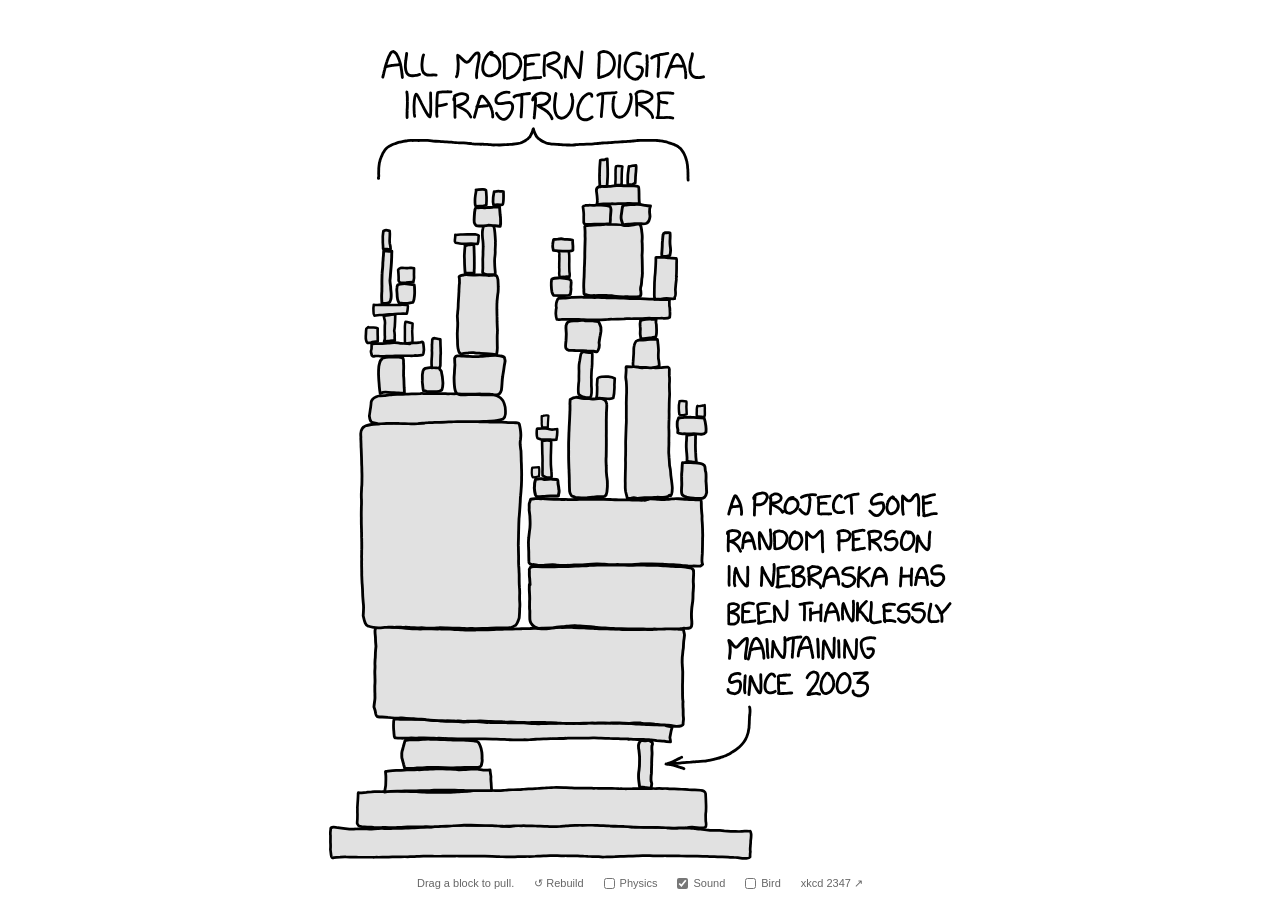
<file: xkcd-2347/index.html>
<!doctype html>
<html lang="en">
<head>
  <meta charset="utf-8">
  <meta name="viewport" content="width=device-width, initial-scale=1">
  <meta name="theme-color" content="#ffffff">
  <title>Dependency — interactive xkcd 2347</title>
  <link rel="stylesheet" href="style.css">
</head>
<body>
  <main>
    <svg id="scene" viewBox="0 0 385 489" role="img" aria-label="Dependency — interactive xkcd 2347" aria-describedby="scene-description">
      <desc id="scene-description">All modern digital infrastructure rests on a project some random person in Nebraska has been thanklessly maintaining since 2003. Drag any block to pull it. Gravity runs continuously. Press R or Rebuild to start again.</desc>
      <path id="lettering" fill="#000" fill-rule="evenodd"/>
      <g id="blocks"></g>
      <g id="collision-shapes" aria-hidden="true" hidden></g>
      <g id="tether" hidden aria-hidden="true"><path/><circle r="2"/></g>
    </svg>
    <nav aria-label="Sketch controls">
      <span>Drag a block to pull.</span>
      <button id="reset" type="button" title="Rebuild (R)">↺ Rebuild</button>
      <label><input id="show-shapes" type="checkbox" autocomplete="off"> Physics</label>
      <label><input id="sound" type="checkbox" autocomplete="off"> Sound</label>
      <label><input id="bird" type="checkbox" autocomplete="off"> Bird</label>
      <label id="motion-option" hidden><input id="motion" type="checkbox" autocomplete="off"> Accelerometer</label>
      <a href="https://xkcd.com/2347/" target="_blank" rel="noreferrer" title="Dependency by Randall Munroe · CC BY-NC 2.5">xkcd 2347 &#x2197;&#xFE0E;</a>
      <output id="control-status" hidden aria-live="polite"></output>
    </nav>
    <div id="announcement" class="sr-only" aria-live="polite"></div>
  </main>
  <script src="physics.js"></script>
  <script src="sound.js"></script>
  <script src="motion.js"></script>
  <script src="sketch.js"></script>
</body>
</html>
</file>
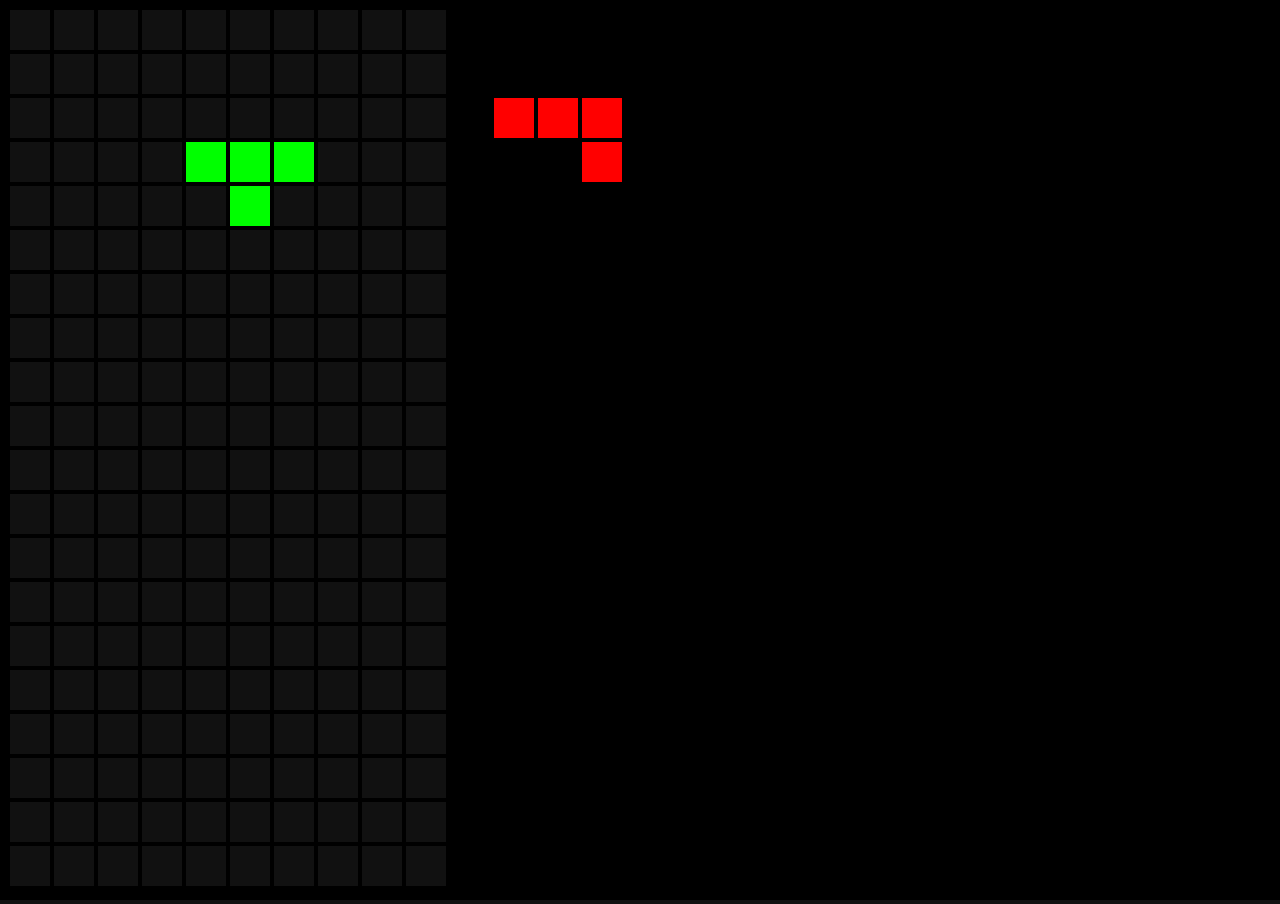
<file: bricks/bricks.html>
<!DOCTYPE html>
<html lang="en">
<head>
    <meta charset="UTF-8">
    <meta name="viewport" content="width=device-width, initial-scale=1.0, maximum-scale=1.0, user-scalable=no" />
    <title>Bricks</title>
</head>
<body>
    <style>
        * {
            margin: 0;
            padding: 0;

            -moz-user-select: -moz-none;
            -khtml-user-select: none;
            -webkit-user-select: none;
            -ms-user-select: none;
            user-select: none;
        }
        html, body {
            background: #111111;
            width: 100%;
            height: 100%;
            overflow: hidden;
        }
    </style>
    <script src='./bricks.js'></script>
</body>
</html>
</file>
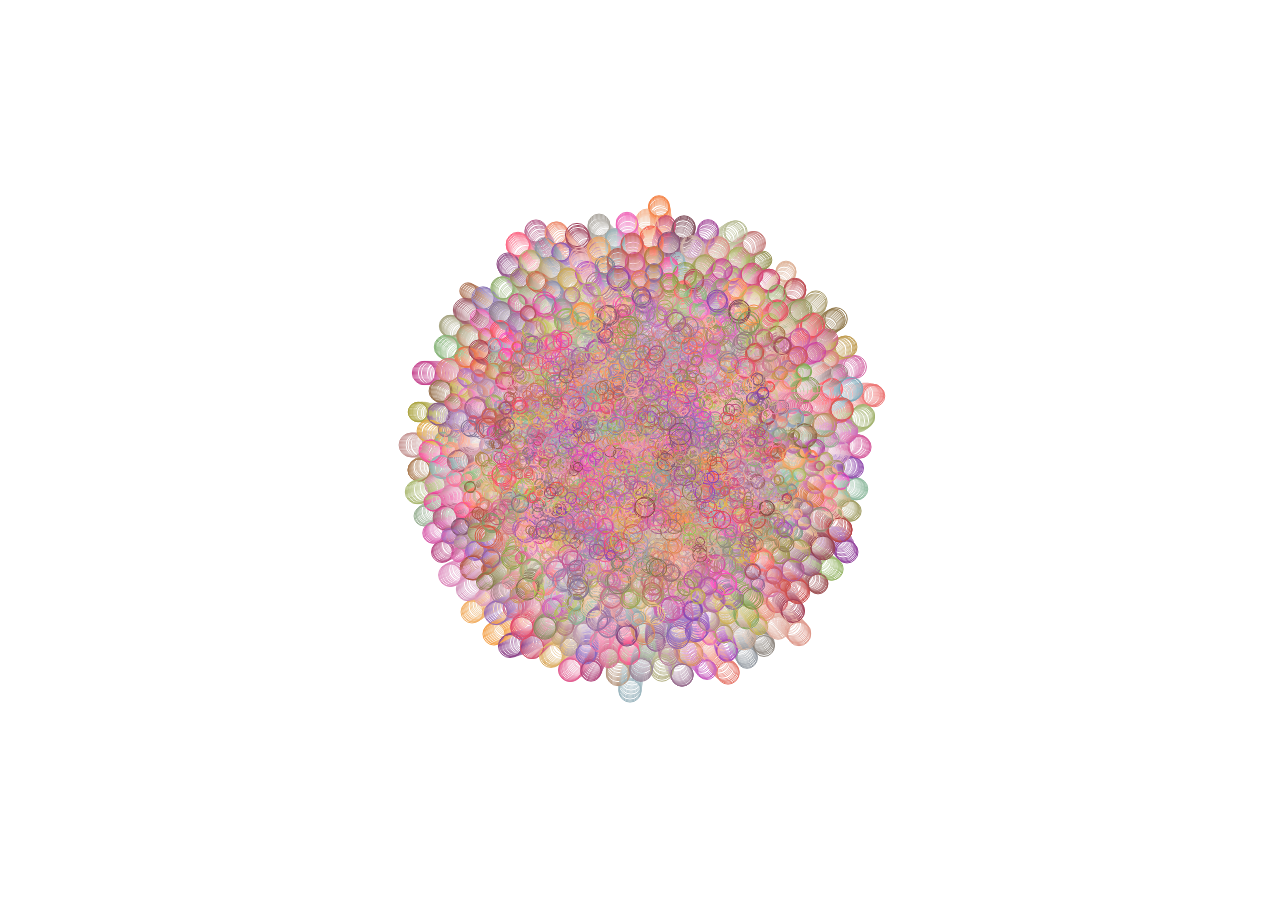
<file: circles-physics/circles-physics.html>
<!DOCTYPE html>
<html lang="en">
<head>
    <meta charset="UTF-8">
    <meta name="viewport" content="width=device-width, initial-scale=1.0">
    <title>Circles Physics</title>
    <style>
        html, body {
            width: 100%;
            height: 100%;
            margin: 0;
            padding: 0;
        }
        body {
            display: flex;
            align-items: center;
            justify-content: center;
        }
        #canvas {
            width: 700px;
            height: 700px;
        }
    </style>
</head>
<body>
    <canvas id="canvas" width="700" height="700"></canvas>
    <script src='./circles-physics.js'></script>
</body>
</html>
</file>
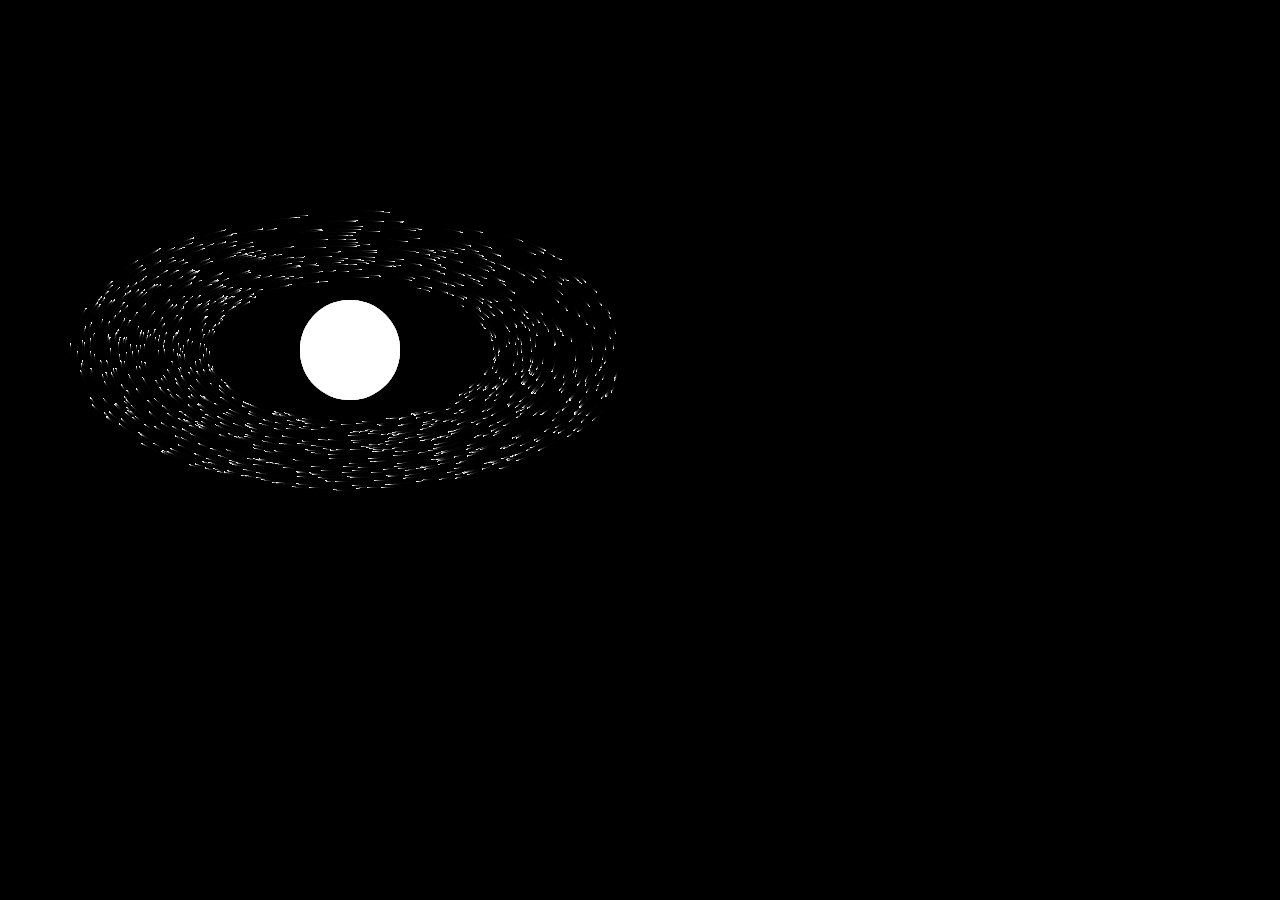
<file: particles-planet/planet-1.html>
<!DOCTYPE html>
<html lang="en">
<head>
    <meta charset="UTF-8">
    <meta name="viewport" content="width=device-width, initial-scale=1.0">
    <title>Document</title>
</head>
<body>
    <canvas id="canvas" width="700" height="700"></canvas>
    <style>
        * {
            margin: 0;
            padding: 0;
        }
        
        html, body {
            background: black;
        }

        #canvas {
            width: 700px;
            height: 700px;
        }
    </style>
    <script>
function setupCanvas(canvas) {

    const dpr = window.devicePixelRatio || 1;

    const rect = canvas.getBoundingClientRect();


    canvas.width = rect.width * dpr;
    canvas.height = rect.height * dpr;
    const ctx = canvas.getContext('2d');


    ctx.scale(dpr, dpr);
    return ctx;
}

const canvas = document.getElementById('canvas');
setupCanvas(canvas);
const ctx = canvas.getContext('2d', {alpha:false});

const numOfParticles = 1000;

const particleSize = 4;
const particles = new Float64Array(numOfParticles * particleSize);
function initParticles(particles) {
    for (let i = 0; i < particles.length; i += particleSize) {


        const rad = Math.random() * Math.PI / 4.0;
        let sx = Math.cos(rad);
        let sy = Math.sin(rad);



        sx /= 16.0;
        sy /= 16.0;

        particles[i + 0] = Math.random();
        particles[i + 1] = Math.random();
        particles[i + 2] = sx;
        particles[i + 3] = sy;
    }
}
initParticles(particles);

const cx = canvas.clientWidth;
const cy = canvas.clientHeight;

ctx.fillStyle = 'white';
ctx.fillRect(0, 0, cx, cy);
ctx.fillStyle = 'black';

let prev = null;

function lenOfVec2(x, y) {
    return Math.sqrt(x ** 2 + y ** 2)
}


function distBetween(x1, y1, x2, y2) {
    return Math.sqrt((x1-x2) ** 2 + (y1-y2) ** 2)
}

const particleXYSize = 1;


function render(ctx, particles, d, timestamp) {
    ctx.fillStyle = 'rgba(0, 0, 0, 0.1)';

    ctx.fillRect(0, 0, cx, cy);
    ctx.fillStyle = 'white';
    ctx.beginPath();
    ctx.arc(cx / 2.0, cy / 2.0, 50, 0, 2 * Math.PI);
    ctx.fill();


    for (let i = 0; i < particles.length; i += particleSize) {
        const x = particles[i + 0];
        const y = particles[i + 1];
        const sx = particles[i + 2];
        const sy = particles[i + 3];







        const orbitSpeed = (1.0 - y/2.0 + 0.1);
        const orbitHeight = (0.2 + y * 0.2);

        const shift = (Math.PI * x * 2)

        const qq = shift + timestamp / 20000.0;

        let newx = 0.5 + Math.cos(qq * ((1.1-y)*sy*50.0 + 1.3)) * orbitHeight;
        let newy = 0.5 + Math.sin(qq * ((1.1-y)*sy*50.0 + 1.3)) * orbitHeight;

        newy /= 2.0;
        newy += 0.25;








        ctx.fillRect(
            Math.round(newx * cx),
            Math.round(newy * cy),
            particleXYSize, particleXYSize
        );
    }
}

function step(timestamp) {
    if (!prev) {
        prev = timestamp;
        window.requestAnimationFrame(step);
        return;
    }

    const delta = (timestamp - prev) / 1000.0;

    render(ctx, particles, delta, timestamp);

    prev = timestamp;

    window.requestAnimationFrame(step);
}




ctx.fillStyle = 'rgba(0, 0, 0, 1.1)';
ctx.fillRect(0, 0, cx, cy);
window.requestAnimationFrame(step);









    </script>
</body>
</html>
</file>
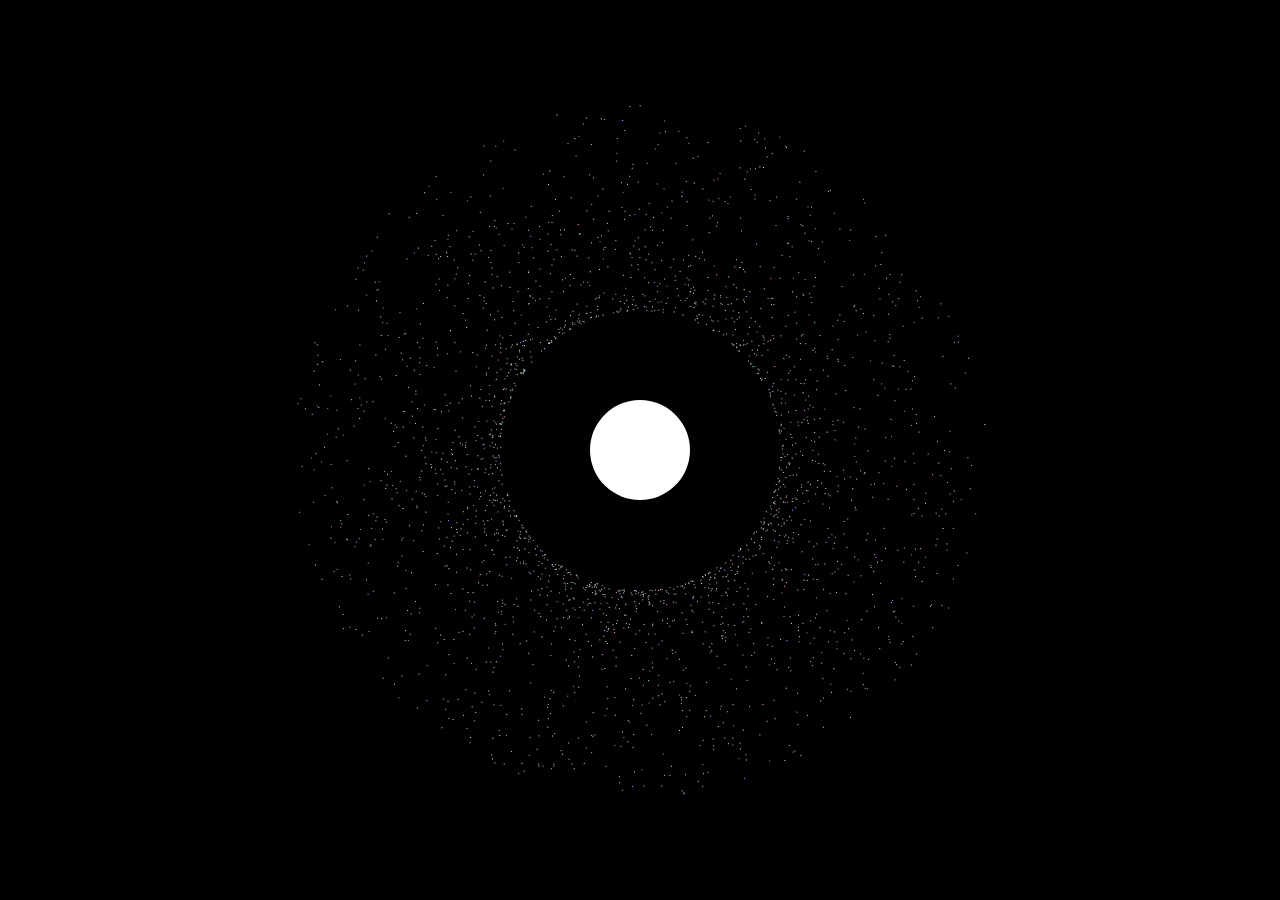
<file: particles-planet/planet-2.html>
<!DOCTYPE html>
<html lang="en">
<head>
    <meta charset="UTF-8">
    <meta name="viewport" content="width=device-width, initial-scale=1.0">
    <title>Document</title>
</head>
<body>
    <canvas id="canvas" width="700" height="700"></canvas>
    <style>
        * {
            margin: 0;
            padding: 0;
        }
        html, body {
            background: black;
            width: 100%;
            height: 100%;
            overflow: hidden;
        }

        body {
            display: flex;
            align-items: center;
            justify-content: center;
        }

        #canvas {
            width: 700px;
            height: 700px;
        }
    </style>
    <script>
function setupCanvas(canvas) {
    const dpr = window.devicePixelRatio || 1;
    const rect = canvas.getBoundingClientRect();
    canvas.width = rect.width * dpr;
    canvas.height = rect.height * dpr;
    const ctx = canvas.getContext('2d', {alpha:false});
    ctx.scale(dpr, dpr);
    return ctx;
}

const canvas = document.getElementById('canvas');
const ctx = setupCanvas(canvas);

const numOfParticles = 2500;

const whiteness = 150.0;

const particleSize = 7;
const particles = new Float64Array(numOfParticles * particleSize);
function initParticles(particles) {
    for (let i = 0; i < particles.length; i += particleSize) {
        // const rad = Math.random() * Math.PI * 2;
        // const rad = (Math.random() * Math.PI / 2.0) + (Math.PI / 2.0);
        const rad = Math.random() * Math.PI / 4.0;
        let sx = Math.cos(rad);
        let sy = Math.sin(rad);
        // const dist = lenOfVec2(sx, sy);
        // sx /= dist;
        // sy /= dist;
        sx /= 16.0;
        sy /= 16.0;

        particles[i + 0] = Math.random();
        particles[i + 1] = 1.0 - Math.cos(Math.random() * Math.PI / 2.0);
        particles[i + 2] = sx;
        particles[i + 3] = sy;
        particles[i + 4] = whiteness + (Math.random() * (255.0 - whiteness));
        particles[i + 5] = whiteness + (Math.random() * (255.0 - whiteness));
        particles[i + 6] = whiteness + (Math.random() * (255.0 - whiteness));
    }
}
initParticles(particles);

const cx = canvas.clientWidth;
const cy = canvas.clientHeight;

ctx.fillStyle = 'white';
ctx.fillRect(0, 0, cx, cy);
ctx.fillStyle = 'black';

let prev = null;

function lenOfVec2(x, y) {
    return Math.sqrt(x ** 2 + y ** 2)
}


function distBetween(x1, y1, x2, y2) {
    return Math.sqrt((x1-x2) ** 2 + (y1-y2) ** 2)
}

const particleXYSize = 1;
let squashY = 1.0;
let moveX = 0.0;

function getMousePos(canvas, e) {
    const rect = canvas.getBoundingClientRect();
    return {
      x: e.clientX - rect.left,
      y: e.clientY - rect.top
    };
}
function getTouchPos(canvas, e) {
    const rect = canvas.getBoundingClientRect();
    return {
      x: e.changedTouches[0].clientX - rect.left,
      y: e.changedTouches[0].clientY - rect.top
    };
}

function to01Range(x) {
    return Math.min(1.0, Math.max(0.0, x));
}

function updateFromPos(pos) {
    squashY = 1.0 + to01Range(pos.y / cy) * 2.0;
    moveX = Math.PI * (1.0 - to01Range(pos.x / cx) * 2.0) / 2.0;
}

canvas.addEventListener('mousemove', function(evt) {
    const mousePos = getMousePos(canvas, evt);
    updateFromPos(mousePos);
}, false);

canvas.addEventListener('touchmove', function(evt) {
    updateFromPos(getTouchPos(canvas, evt));
}, false);


function render(ctx, particles, d, timestamp) {

    // const squashY = 1.0 + timestamp / 10000.0;

    // ctx.fillStyle = 'rgba(0, 0, 0, 0.01)';
    // ctx.fillStyle = 'rgba(0, 0, 0, 0.05)';
    ctx.fillStyle = 'rgba(0, 0, 0, 1)';
    // ctx.fillStyle = 'white';
    ctx.fillRect(0, 0, cx, cy);
    ctx.fillStyle = 'white';
    ctx.beginPath();
    ctx.arc(cx / 2.0, cy / 2.0, 50, 0, 2 * Math.PI);
    ctx.fill();
    // ctx.strokeStyle = `rgba(0, 0, 0, 1.0)`;

    for (let i = 0; i < particles.length; i += particleSize) {
        const x = particles[i + 0];
        const y = particles[i + 1];
        const sx = particles[i + 2];
        const sy = particles[i + 3];
        const r = particles[i + 4];
        const g = particles[i + 5];
        const b = particles[i + 6];

        // const newx = x + (sx * d) + Math.cos(timestamp / 20000.0)/200.0;
        // const newy = y + (sy * d) + Math.sin(timestamp / 20000.0)/200.0;

        // const newx = x + (sx * d);
        // const newy = y + (sy * d);

        const orbitSpeed = (1.0 - y/2.0 + 0.1);
        const orbitHeight = (0.2 + y * 0.295);
        // const orbitHeight = (0.2);
        const shift = (Math.PI * x * 2)

        const qq = shift + timestamp / 20000.0;// * ((1.0+sy) * 2.0);

        let newx = 0.5 + Math.cos(moveX + qq * ((1.1-y)*sy*50.0 + 1.3)) * orbitHeight;
        let newy = 0.5 + Math.sin(moveX + qq * ((1.1-y)*sy*50.0 + 1.3)) * orbitHeight / squashY;

        // particles[i + 0] = newx > 1.0 ? newx % 1.0 : (newx < 0.0 ? (1.0 - newx): newx);
        // particles[i + 1] = newy > 1.0 ? newy % 1.0 : (newy < 0.0 ? (1.0 - newy) : newy);

        // ctx.beginPath();
        // ctx.moveTo(x * cx, y * cy);
        // ctx.lineTo(newx * cx, newy * cy);
        // ctx.stroke();
        // ctx.fillRect(
        //     Math.round(newx * cx),
        //     Math.round(newy * cy),
        //     particleXYSize, particleXYSize
        // );
        ctx.fillStyle = `rgba(${r}, ${g}, ${b}, 1.0)`;
        ctx.fillRect(
            newx * cx,
            newy * cy,
            particleXYSize, particleXYSize
        );
    }
}

function step(timestamp) {
    if (!prev) {
        prev = timestamp;
        window.requestAnimationFrame(step);
        return;
    }

    const delta = (timestamp - prev) / 1000.0;

    render(ctx, particles, delta, timestamp);

    prev = timestamp;

    window.requestAnimationFrame(step);
}

// for (let i = 0; i < 30; i++) {
//     render(ctx, particles, 1.0 / 30.0);
// }
ctx.fillStyle = 'rgba(0, 0, 0, 1.1)';
ctx.fillRect(0, 0, cx, cy);
window.requestAnimationFrame(step);

// window.requestAnimationFrame(step);
// setTimeout(() => {
//     window.requestAnimationFrame(step);
// }, 100);

// setInterval(() => {
//     window.requestAnimationFrame(step);
// }, 100);

    </script>
</body>
</html>
</file>
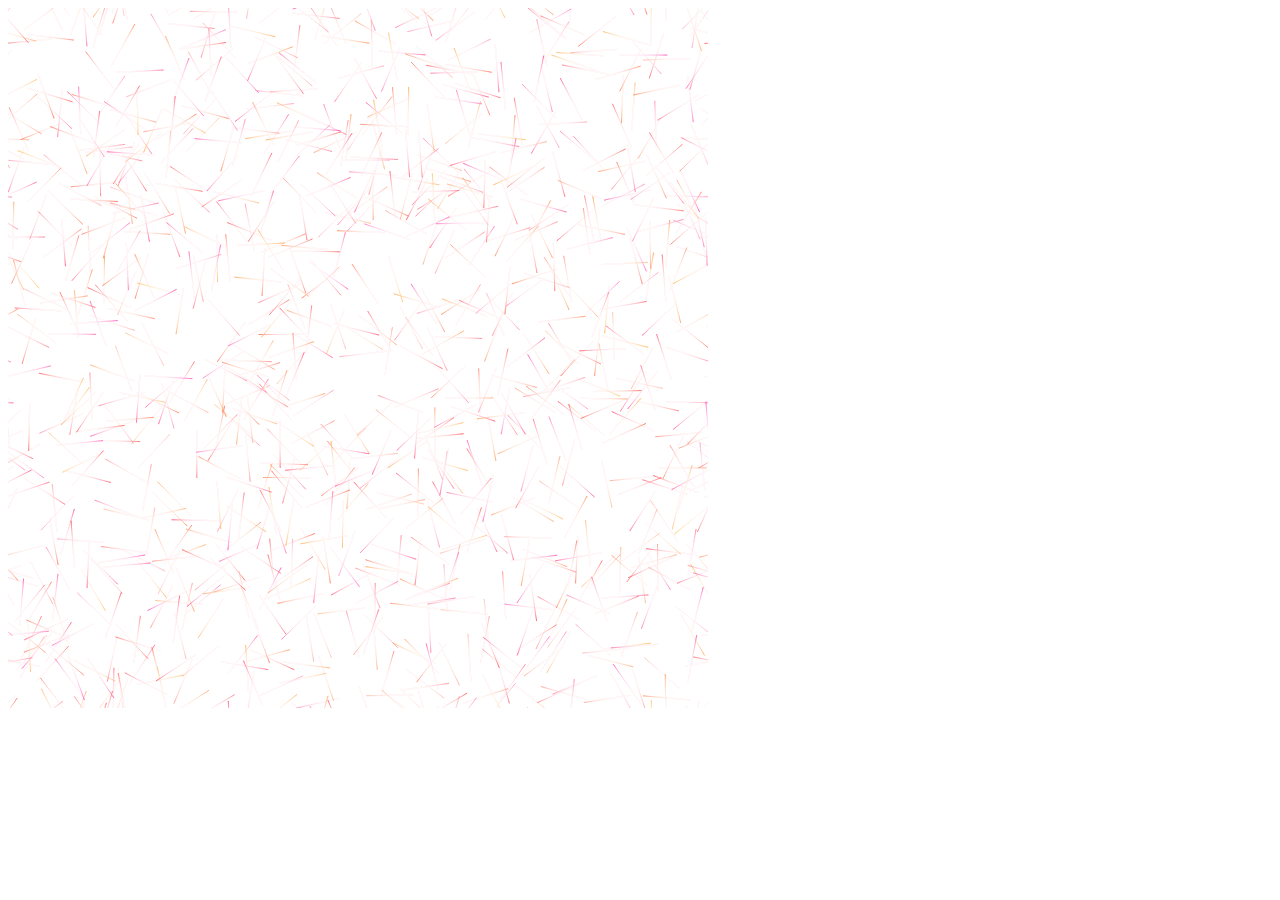
<file: particles-trail/particles-trail.html>
<!DOCTYPE html>
<html lang="en">
<head>
    <meta charset="UTF-8">
    <meta name="viewport" content="width=device-width, initial-scale=1.0">
    <title>Particles Trail</title>
</head>
<body>
    <canvas id="canvas" width="700" height="700"></canvas>
    <style>
        #canvas {
            width: 700px;
            height: 700px;
        }
    </style>
    <script src='./particles-trail.js'></script>
</body>
</html>
</file>
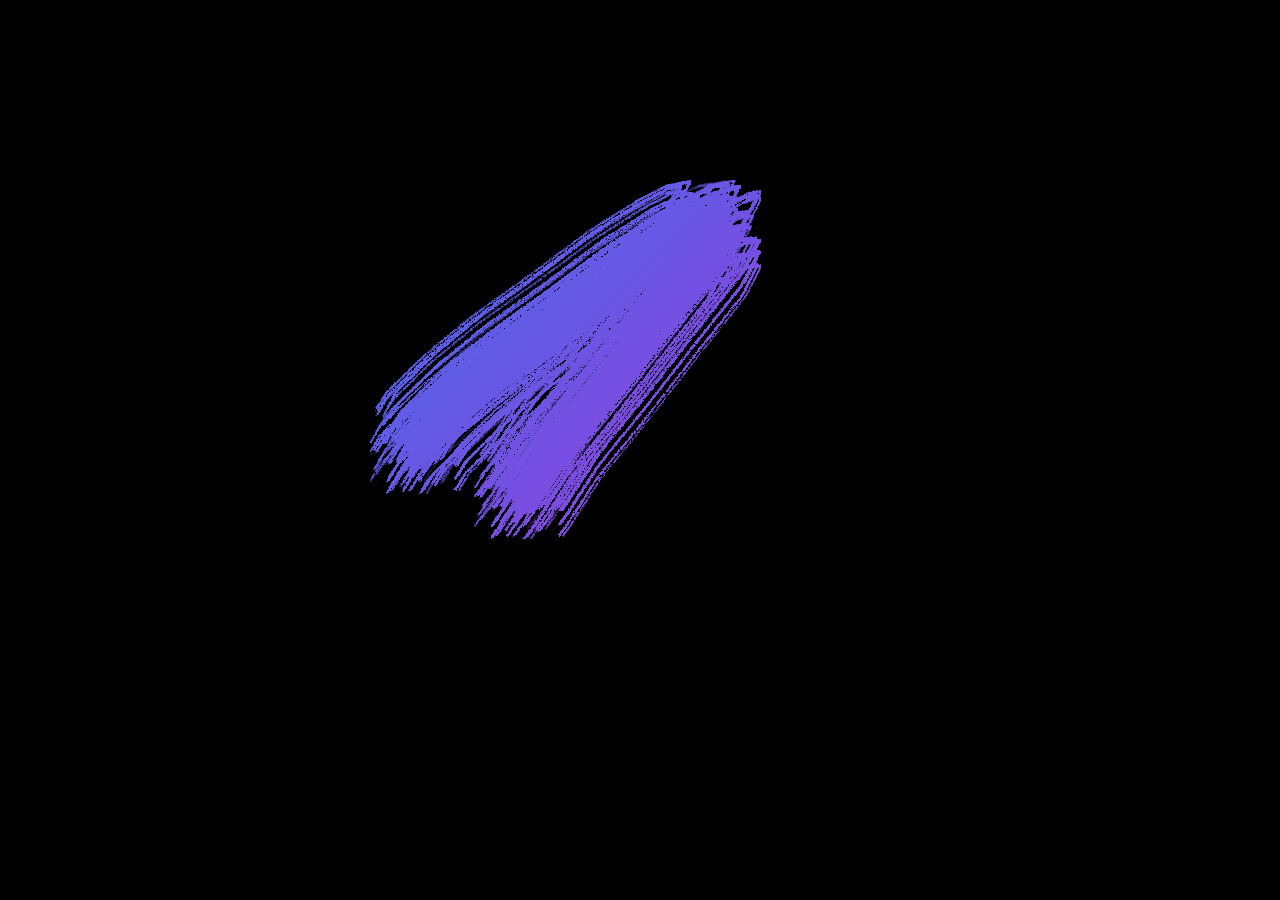
<file: scratch-the-surface/scratch-the-surface.html>
<!DOCTYPE html>
<html>
<head>
<meta charset="utf-8">
<title>Scratch the surface</title>
<meta name="viewport" content="width=device-width, initial-scale=1">
<style>
html, body, canvas {
    display: block;
    margin: 0;
    padding: 0;
    width: 100%;
    height: 100%;
}
html { background: linear-gradient(135deg, #0094ff 0%, #ff00bf 100%); }
</style>
</head>
<body>
<canvas id="c" style="background-color: rgb(0, 0, 0);"></canvas>
<script src="../libs/twgl.min.js"></script>
<script id="vs" type="text/plain">
attribute vec4 position;
uniform vec2 canvasAspect;
attribute mat4 instanceWorld;
varying vec4 v_pos;

void main() {
    vec4 p = position - vec4(.5, .5, 0., 0.);
    p.xy /= canvasAspect;
    gl_Position = instanceWorld * p;
    v_pos = position / 0.05;
    //v_pos = vec4(position.x / instanceWorld[0][0], position.y / instanceWorld[1][1], 0., 1.);
}
</script>
<script id="fs" type="text/plain">
precision mediump float;

varying vec4 v_pos;

float rand(vec2 n) { return fract(sin(dot(n, vec2(12.9898, 4.1414))) * 43758.5453); }

void main() {
    vec2 uv = v_pos.xy;
    //gl_FragColor = vec4(0., 0., 0., 1.-step(1.0, length(uv))); return;
    float a = fract(rand(floor(uv.xy / 0.1 + rand(uv))));
    a *= pow(length(uv)*3.1, 1.5);
    gl_FragColor = vec4(0., 0., 0., 1.-a);
}
</script>
<script>
const canvas = document.getElementById("c");
const gl = twgl.getContext(canvas, {
    preserveDrawingBuffer: true,
    premultipliedAlpha: false,
});
twgl.resizeCanvasToDisplaySize(gl.canvas, window.devicePixelRatio);
gl.viewport(0, 0, gl.canvas.width, gl.canvas.height);
gl.clearColor(0., 0., 0., 1.);
gl.clear(gl.COLOR_BUFFER_BIT);
canvas.style.backgroundColor = '';  // prevents blinking before canvas is cleared
gl.colorMask(false, false, false, true);  // only write alpha
gl.enable(gl.BLEND);  // enable blending of alpha
gl.blendEquation(gl.FUNC_REVERSE_SUBTRACT);
gl.blendFunc(gl.SRC_ALPHA, gl.ONE_MINUS_SRC_ALPHA);

twgl.addExtensionsToContext(gl);
const programInfo = twgl.createProgramInfo(gl, ["vs", "fs"]);

function createSquare(s=0.05) {
    return new Float32Array([-s, -s, 0, s, -s, 0, -s, s, 0, -s, s, 0, s, -s, 0, s, s, 0]);
}

let path = null;  // [{t, x, y, p}, ...]  // time, x, y, pressure
async function loadPath() {
    const response = await fetch('path.json');
    const json = await response.json();
    // normalize time
    const t0 = json[0].t;
    const t1 = json[json.length - 1].t;
    console.log('path total time', t1 - t0);
    for (const point of json) {
        point.t = (point.t - t0) / (t1 - t0);
    }
    // normalize coords
    let [minX, maxX, minY, maxY] = [Infinity, -Infinity, Infinity, -Infinity];
    for (const point of json) {
        minX = Math.min(minX, point.x);
        maxX = Math.max(maxX, point.x);
        minY = Math.min(minY, point.y);
        maxY = Math.max(maxY, point.y);
    }
    const w = maxX - minX;
    const h = maxY - minY;
    for (const point of json) {
        point.x = (point.x - minX) / w;
        point.y = (point.y - minY) / h;
    }
    // invert y
    for (const point of json) {
        point.y = 1. - point.y;
    }
    path = json;
}
const pathLoaded = loadPath().then(() => {});
function samplePath(time) {
    if (time < 0. || time > 1.) { throw new Error('time out of range'); }
    let i0 = 0;
    for (let i = 0; i < path.length; ++i) {
        if (path[i].t <= time) {
            i0 = i;
        }
    }
    const a = path[i0];
    const b = path[Math.min(path.length - 1, i0 + 1)];
    const t = (time - a.t) / (b.t - a.t);
    const x = a.x * (1 - t) + b.x * t;
    const y = a.y * (1 - t) + b.y * t;
    const p = a.p * (1 - t) + b.p * t;
    return [x, y, p];
}

const numInstances = 32;
function createInstances() {
    const instanceWorlds = new Float32Array(numInstances * 4*4);
    for (let i = 0; i < numInstances; ++i) {
        // identity matrix
        instanceWorlds[i * 16 + 0] = 1;
        instanceWorlds[i * 16 + 5] = 1;
        instanceWorlds[i * 16 + 10] = 1;
        instanceWorlds[i * 16 + 15] = 1;
    }
    return instanceWorlds;
}
function updateInstances(instanceWorlds, startTime, delta) {
    for (let i = 0; i < numInstances; ++i) {
        let [x, y, p] = samplePath(startTime + delta * (i / numInstances));
        // translate
        instanceWorlds[i * 16 + 12] = x;
        instanceWorlds[i * 16 + 13] = y;
        // scale by pressure
        instanceWorlds[i * 16 + 0] = p;
        instanceWorlds[i * 16 + 5] = p;
        instanceWorlds[i * 16 + 10] = p;
    }
}

const instanceWorlds = createInstances();
const arrays = {
    position: createSquare(0.1),
    instanceWorld: {
        numComponents: 16,
        data: instanceWorlds,
        divisor: 1,
    }
};
const bufferInfo = twgl.createBufferInfoFromArrays(gl, arrays);
const vertexArrayInfo = twgl.createVertexArrayInfo(gl, programInfo, bufferInfo);

const a = Math.min(gl.canvas.width, gl.canvas.height);
const canvasAspect = [gl.canvas.width / a, gl.canvas.height / a];

let initTime = null;
let previousTime = 0.;
function render(time) {
    if (initTime === null) { initTime = time; }
    time -= initTime;

    const t = previousTime;
    if (t >= 1.) {console.log('done'); return; }
    const d = Math.min(0.01, 1. - t);
    previousTime = t + d;

    updateInstances(instanceWorlds, t, d);
    twgl.setAttribInfoBufferFromArray(
        gl, bufferInfo.attribs.instanceWorld, arrays.instanceWorld
    );

    const uniforms = {canvasAspect};
    gl.useProgram(programInfo.program);
    twgl.setBuffersAndAttributes(gl, programInfo, vertexArrayInfo);
    twgl.setUniforms(programInfo, uniforms);
    twgl.drawBufferInfo(
        gl, vertexArrayInfo, gl.TRIANGLES, vertexArrayInfo.numelements, 0, numInstances
    );
    requestAnimationFrame(render);
}

document.addEventListener('DOMContentLoaded', () => {
    pathLoaded.then(() => {
        requestAnimationFrame(render);
    });
});
</script>
</body>
</html>
</file>
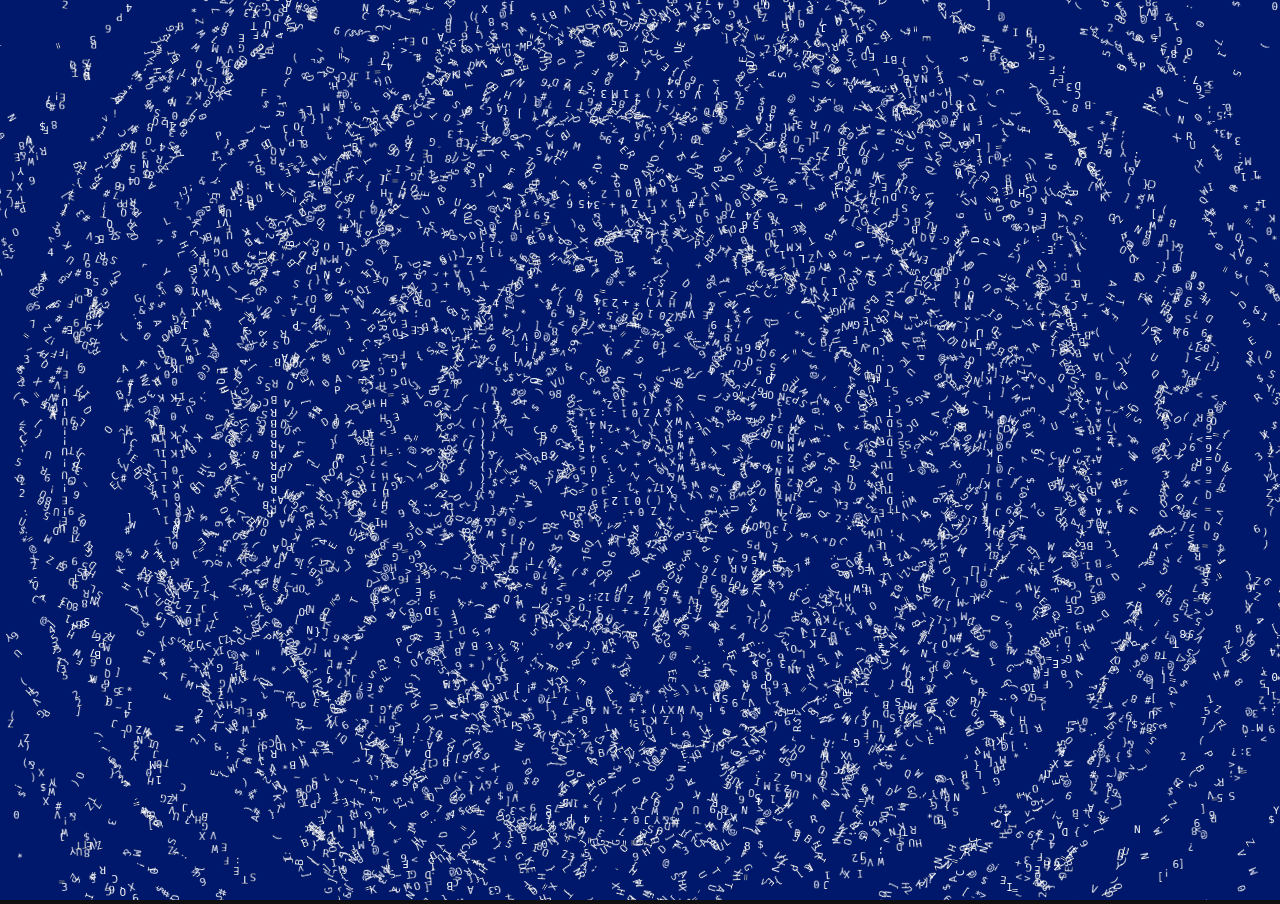
<file: termbit/termbit.html>
<!DOCTYPE html>
<html lang="en">
<head>
    <meta charset="UTF-8">
    <meta name="viewport" content="width=device-width, initial-scale=1.0">
    <title>termbit</title>
    <style>
      * { margin: 0; padding: 0; }
      body { background: #111; overflow: hidden; }
    </style>
    <script src="../libs/twgl.min.js"></script>
</head>
<body>
<script>
// https://x.com/corvus_ikshana/status/1827636589817692391
// https://codesandbox.io/p/sandbox/gallant-flower-yrv666

const chars = 'ABCDEFGHIJKLMNOPQRSTUVWXYZ0123456789!#$&()*+-:;<=>?@[]^{}~';
const fontSize = 11;
const fontPadding = 2;
// window.devicePixelRatio = 1.0;

const canvas = document.createElement('canvas');
document.body.appendChild(canvas);
const gl = canvas.getContext('webgl2');

// Create char atlas
const textCanvas = document.createElement('canvas');
textCanvas.width = chars.length * fontSize * window.devicePixelRatio;
textCanvas.height = fontSize * window.devicePixelRatio;
const textCtx = textCanvas.getContext('2d');
textCanvas.style = 'image-rendering: crisp-edges; background: #000;';
// document.body.appendChild(textCanvas)
textCtx.setTransform(
  window.devicePixelRatio, 0,
  0, window.devicePixelRatio,
  0, 0
);
textCtx.font = `${fontSize}px monospace`;
textCtx.fillStyle = '#fff';
textCtx.textBaseline = 'top';
chars.split('').forEach((char, i) => {
  textCtx.fillText(char, fontPadding + i * fontSize, 1);
});
const texture = twgl.createTexture(gl, {
  src: textCanvas,
  min: gl.LINEAR,
  mag: gl.LINEAR,
  wrap: gl.CLAMP_TO_EDGE,
});

const vs = `#version 300 es
in vec4 position;
in vec2 texcoord;

uniform float time;
uniform vec2 resolution;
uniform int cols;

out vec2 v_texcoord;

void main() {
  vec2 center = resolution * 0.5;

  int yi = gl_InstanceID / cols;
  float y = float(yi);
  float x = float(gl_InstanceID - yi*cols);
  float charIndex = mod(
    float(gl_InstanceID) + floor(42.0 * floor(time/5000.0 + sin(float(gl_InstanceID)))),
    ${chars.length}.
  );

  vec2 instancePos = vec2(x * ${fontSize}., y * ${fontSize}.);
  vec2 relPos = instancePos - center;

  float offset = sin(length(relPos) * 0.03 + time/100000.0) * 3.14159;
  mat2 rotation = mat2(
    cos(offset), -sin(offset),
    sin(offset), cos(offset)
  );

  vec2 rotatedInstancePos = rotation * relPos + center;

  vec2 vertPos = (position.xy + vec2(1.0)) * vec2(${fontSize}. * 0.5);
  vec2 rotatedVertPos = rotation * vertPos;

  vec2 finalPos = rotatedInstancePos + rotatedVertPos;

  vec2 clipSpace = (finalPos / resolution) * 2.0 - 1.0;
  gl_Position = vec4(clipSpace, 0, 1);
  v_texcoord = vec2((charIndex + texcoord.x) / ${chars.length}., texcoord.y);
}
`;

const fs = `#version 300 es
precision highp float;

in vec2 v_texcoord;
out vec4 fragColor;

uniform sampler2D u_texture;

void main() {
  vec4 color = texture(u_texture, v_texcoord);
  fragColor = color;
}
`;

const programInfo = twgl.createProgramInfo(gl, [vs, fs]);

const arrays = {
  position: {
    numComponents: 2,
    data: new Float32Array([
      -1, -1,
       1, -1,
       1,  1,
      -1, -1,
       1,  1,
      -1,  1,
    ])
  },
  texcoord: {
    numComponents: 2,
    data: new Float32Array([
      0, 1,
      1, 1,
      1, 0,
      0, 1,
      1, 0,
      0, 0,
    ])
  }
};

const bufferInfo = twgl.createBufferInfoFromArrays(gl, arrays);
const vertexArrayInfo = twgl.createVertexArrayInfo(gl, programInfo, bufferInfo);

function render(time) {
  canvas.style.width = `${document.documentElement.clientWidth}px`;
  canvas.style.height = `${document.documentElement.clientHeight}px`;
  twgl.resizeCanvasToDisplaySize(gl.canvas, window.devicePixelRatio);

  const [w, h] = [
    gl.canvas.width / window.devicePixelRatio,
    gl.canvas.height / window.devicePixelRatio
  ];
  const [cols, rows] = [Math.floor(w / fontSize), Math.floor(h / fontSize)];

  gl.viewport(0, 0, gl.canvas.width, gl.canvas.height);
  gl.enable(gl.BLEND);
  gl.blendFunc(gl.SRC_ALPHA, gl.ONE_MINUS_SRC_ALPHA);
  gl.clearColor(0, 0.094, 0.42, 1.0);
  gl.clear(gl.COLOR_BUFFER_BIT);

  gl.useProgram(programInfo.program);
  twgl.setBuffersAndAttributes(gl, programInfo, vertexArrayInfo);
  twgl.setUniforms(programInfo, {
    time,
    u_texture: texture,
    resolution: [w, h],
    cols,
  });
  const instanceCount = cols * rows;
  twgl.drawBufferInfo(gl, vertexArrayInfo, gl.TRIANGLES, 6, 0, instanceCount);
  requestAnimationFrame(render);
}

requestAnimationFrame(render);
</script>
</body>
</html>
</file>
<file: xkcd-2347/style.css>
:root { color-scheme: light; font-family: Arial, sans-serif; color: #666; background: white; }
* { box-sizing: border-box; user-select: none; -webkit-user-select: none; -webkit-touch-callout: none; }
html, body { width: 100%; height: 100%; overflow: hidden; overscroll-behavior: none; }
body { position: fixed; inset: 0; margin: 0; }
main { width: 100%; height: 100svh; display: grid; grid-template-rows: minmax(0, 1fr) auto; }
#scene { display: block; width: 100%; height: 100%; overflow: hidden; touch-action: none; user-select: none; -webkit-user-select: none; cursor: default; }
#scene.rebuilding { pointer-events: none; }
#collision-shapes { pointer-events: none; fill: #cf7e3020; stroke: #b67842; stroke-width: 0.4; }
[hidden] { display: none !important; }
#tether { pointer-events: none; stroke: #777; stroke-width: 0.65; fill: none; }
#tether path { stroke-dasharray: 2 3; }
#tether circle { fill: white; }
nav { display: flex; align-items: center; justify-content: center; flex-wrap: wrap; gap: 6px 20px; margin: 0 12px; min-height: 34px; padding: 7px 0; font-size: 11px; line-height: 20px; }
nav a { color: inherit; text-decoration: none; cursor: default; }
button { padding: 0; border: 0; background: none; color: inherit; font: inherit; cursor: default; }
button:hover, nav a:hover { color: black; text-decoration: underline; text-underline-offset: 3px; }
button:focus-visible, a:focus-visible { outline: 1px solid #333; outline-offset: 4px; }
nav label { display: inline-flex; align-items: center; gap: 5px; cursor: default; }
nav input { margin: 0; width: 11px; height: 11px; accent-color: #777; cursor: default; }
.sr-only { position: absolute; width: 1px; height: 1px; padding: 0; margin: -1px; overflow: hidden; clip: rect(0, 0, 0, 0); white-space: nowrap; border: 0; }
#control-status { flex-basis: 100%; text-align: center; font-size: 10px; }
@media (max-width: 600px) {
  nav { font-size: 10px; gap: 6px 12px; }
}
@media (max-width: 480px) {
  nav > span { display: none; }
}
</file>
